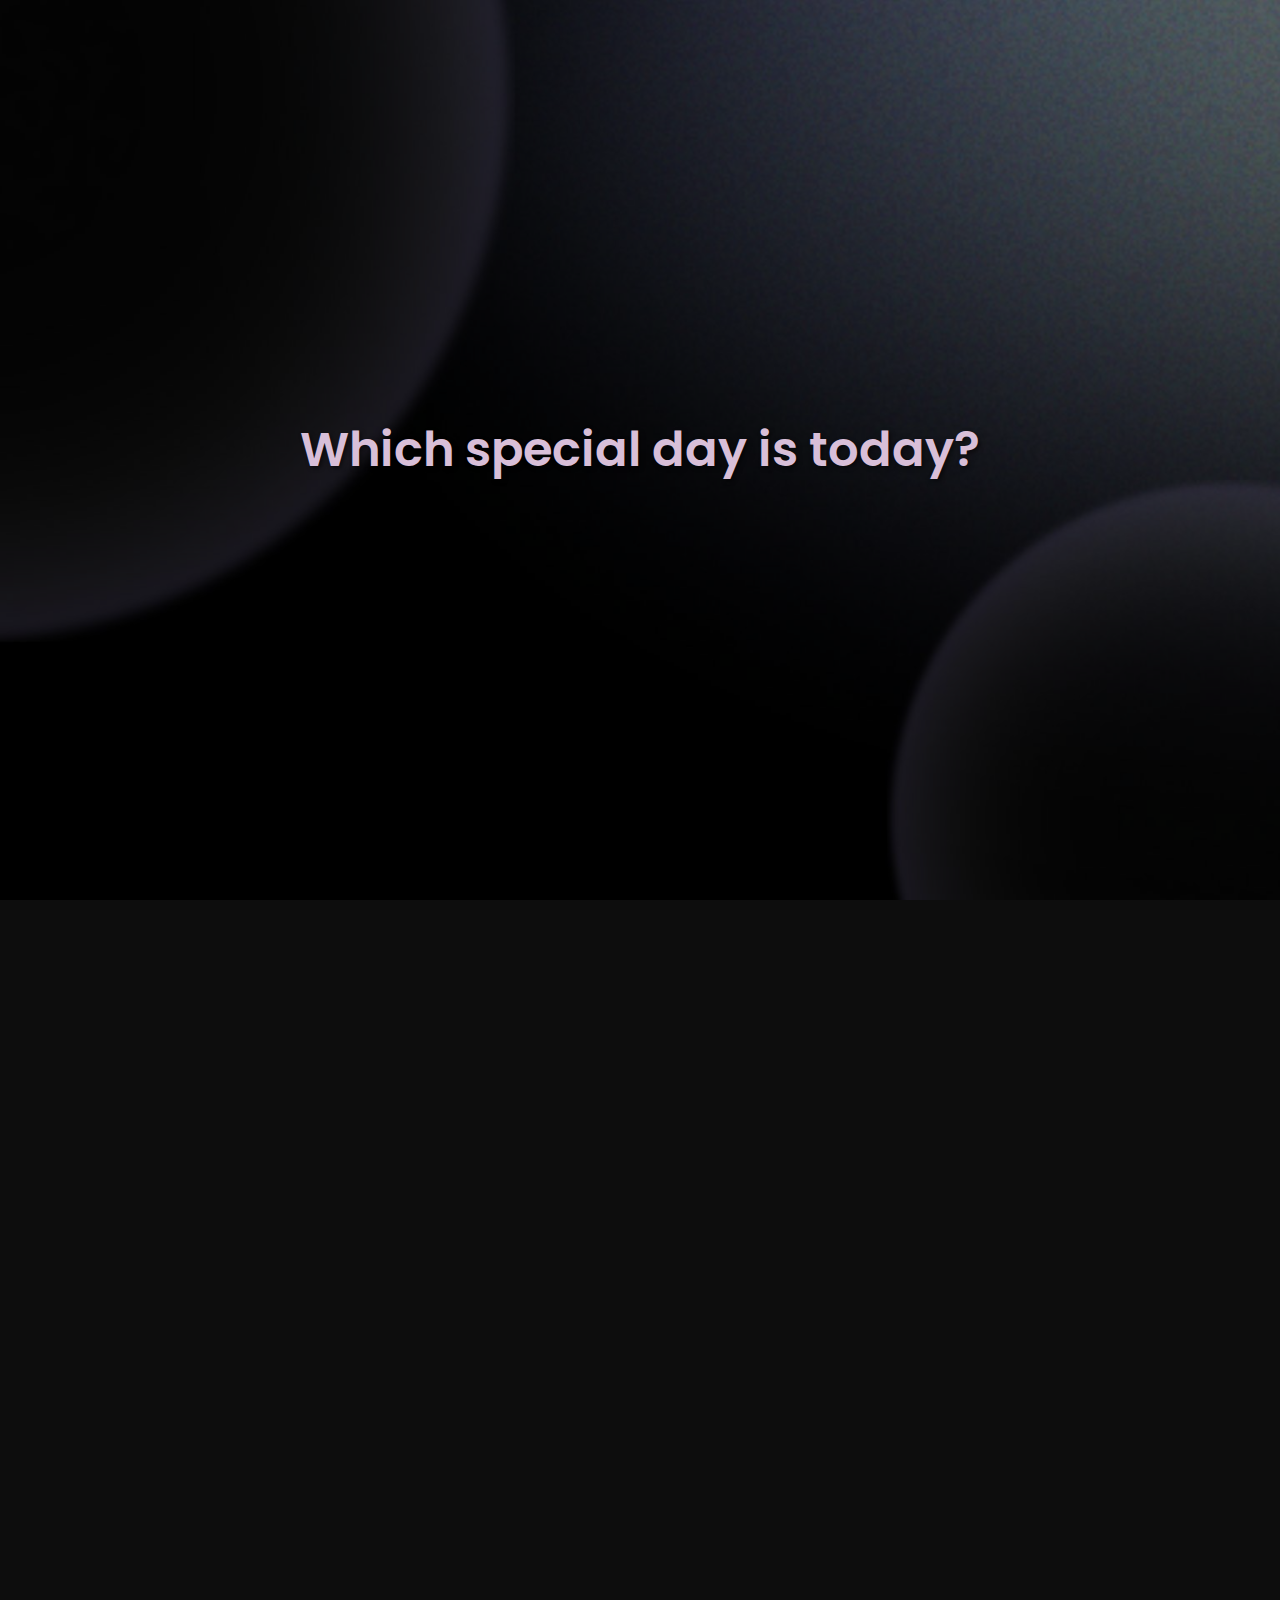
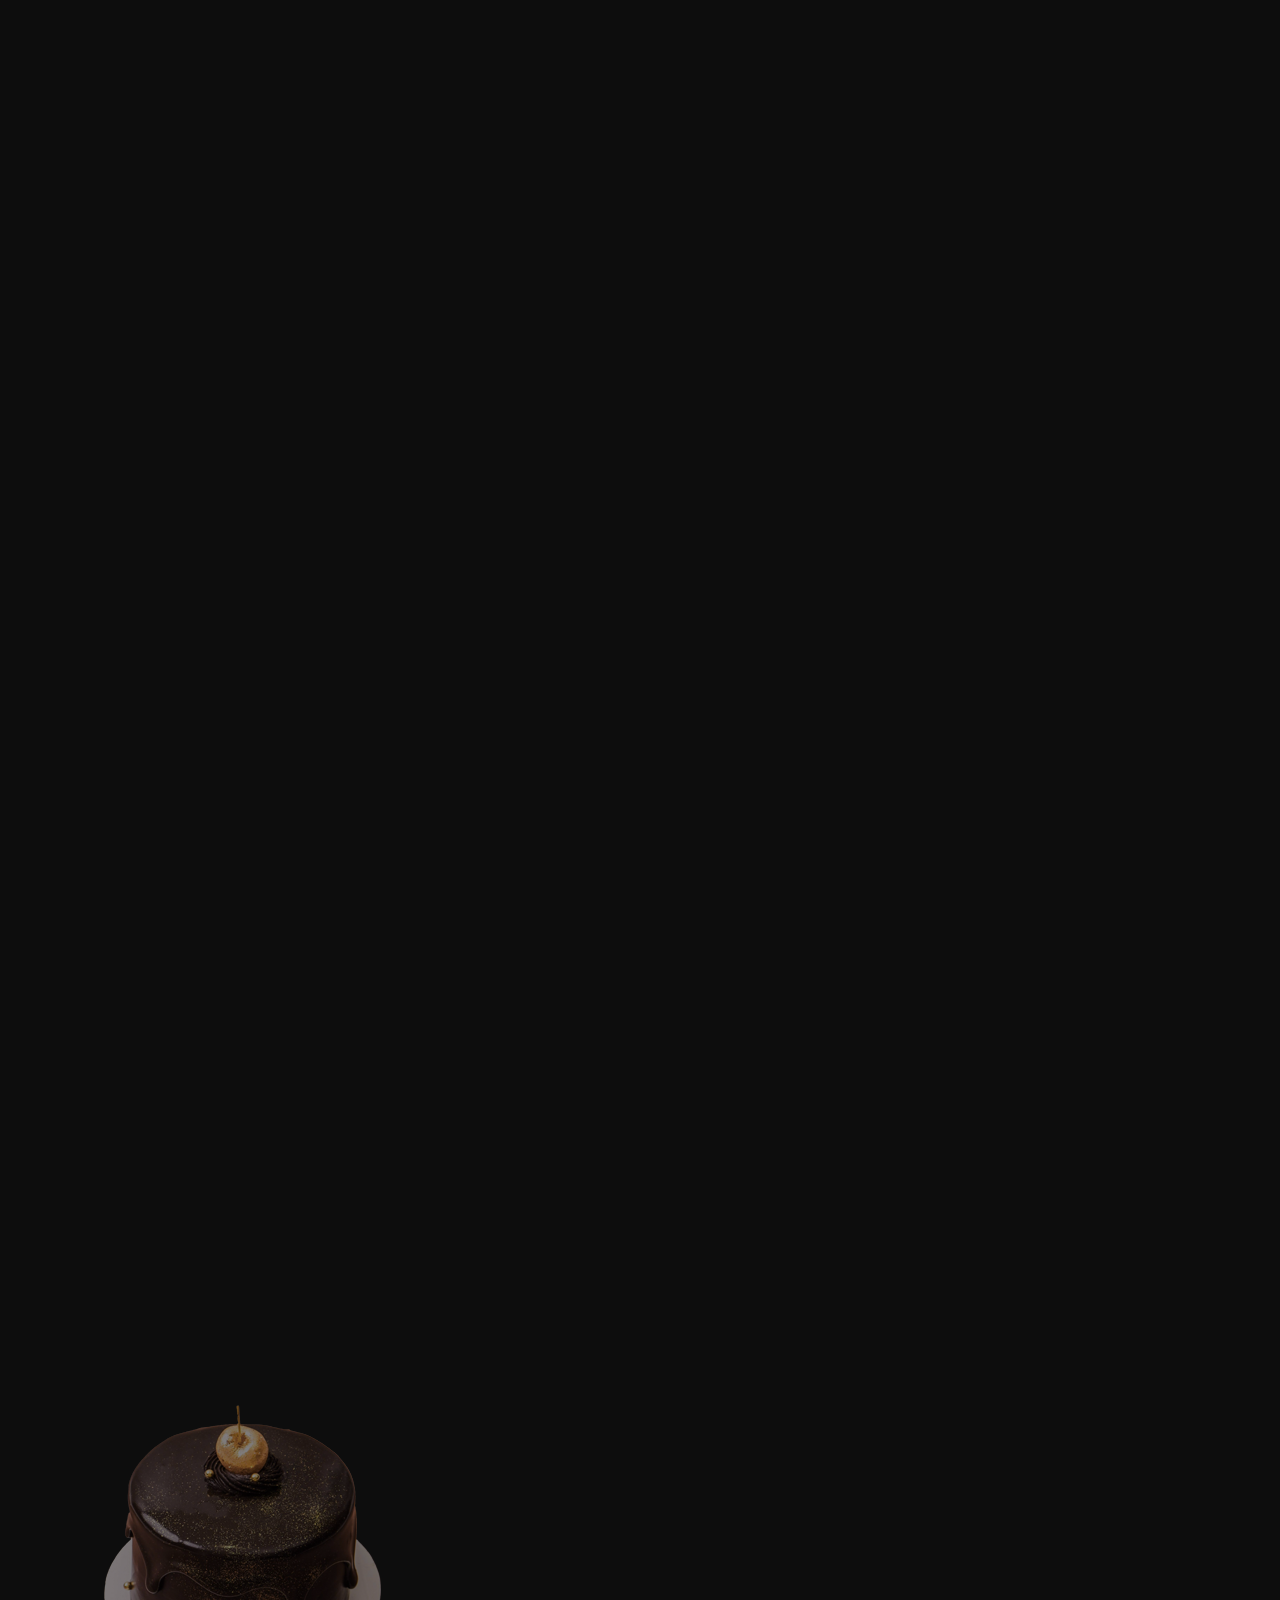
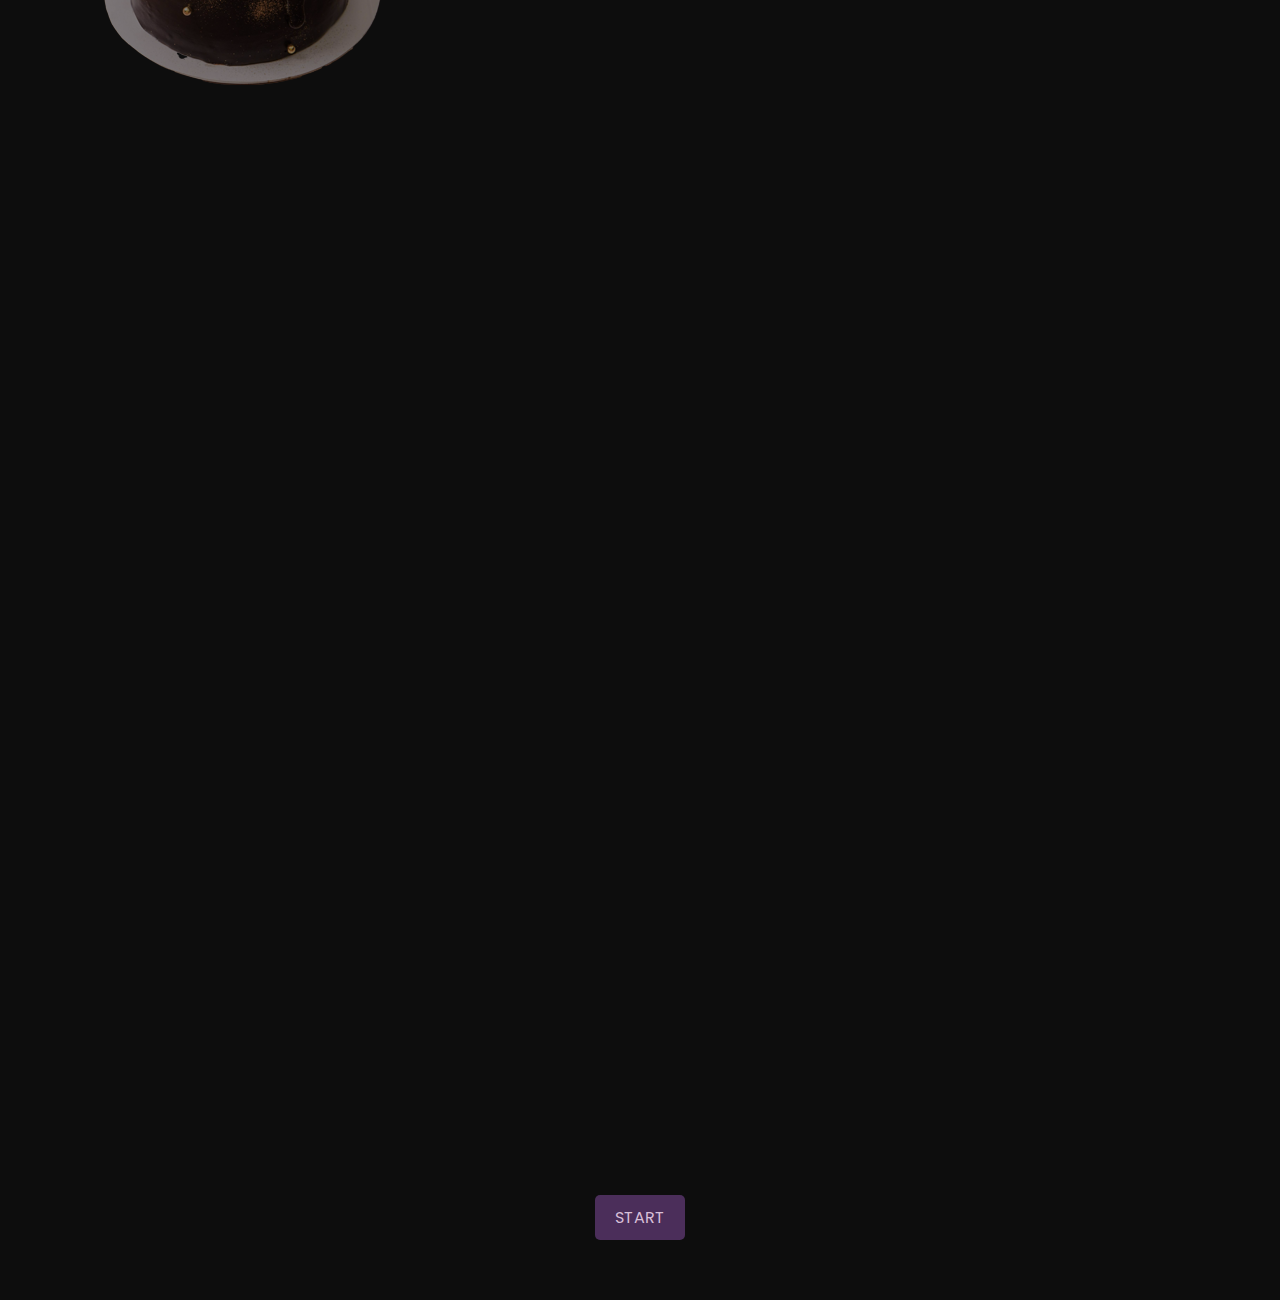
<file: index.html>
<!DOCTYPE html>
<html lang="en">
<head>
    <meta charset="UTF-8">
    <meta name="viewport" content="width=device-width, initial-scale=1.0">
    <title>Happy Birthday Peter!</title>
    <link rel="icon" type="image/x-icon" href="/images/favicon.ico?v=1">
    <link rel="apple-touch-icon" href="/images/apple-touch-icon.png">
    <link rel="stylesheet" href="style.css">
    <link href="https://fonts.googleapis.com/css2?family=Poppins:wght@300;400;600&display=swap" rel="stylesheet">
</head>
<body>
    <div class="index-sections">
        <section class="index-section">
            <h2>Which special day is today?</h2>
        </section>
        <section class="index-section">
            <h2>Oh.</h2>
        </section>
        <section class="index-section">
            <h2>It's my Peter Pan's Birthday!!</h2>
        </section>
        <section class="index-section">
            <div class="cake-container">
                <img src="images/cake.png" alt="Birthday Cake" class="cake-img">
                <h2>
                    Happy Birthday<br>
                    my favorite man on earth  <span class="heart-emoji">🤍</span>
                </h2>
            </div>
        </section>
        <section class="index-section">
            <h2>Press START to let the surprises begin !</h2>
            <a href="you-as-a.html" class="next-btn">START</a>
        </section>
    </div>
    <script src="script.js"></script>
</body>
</html>
</file>
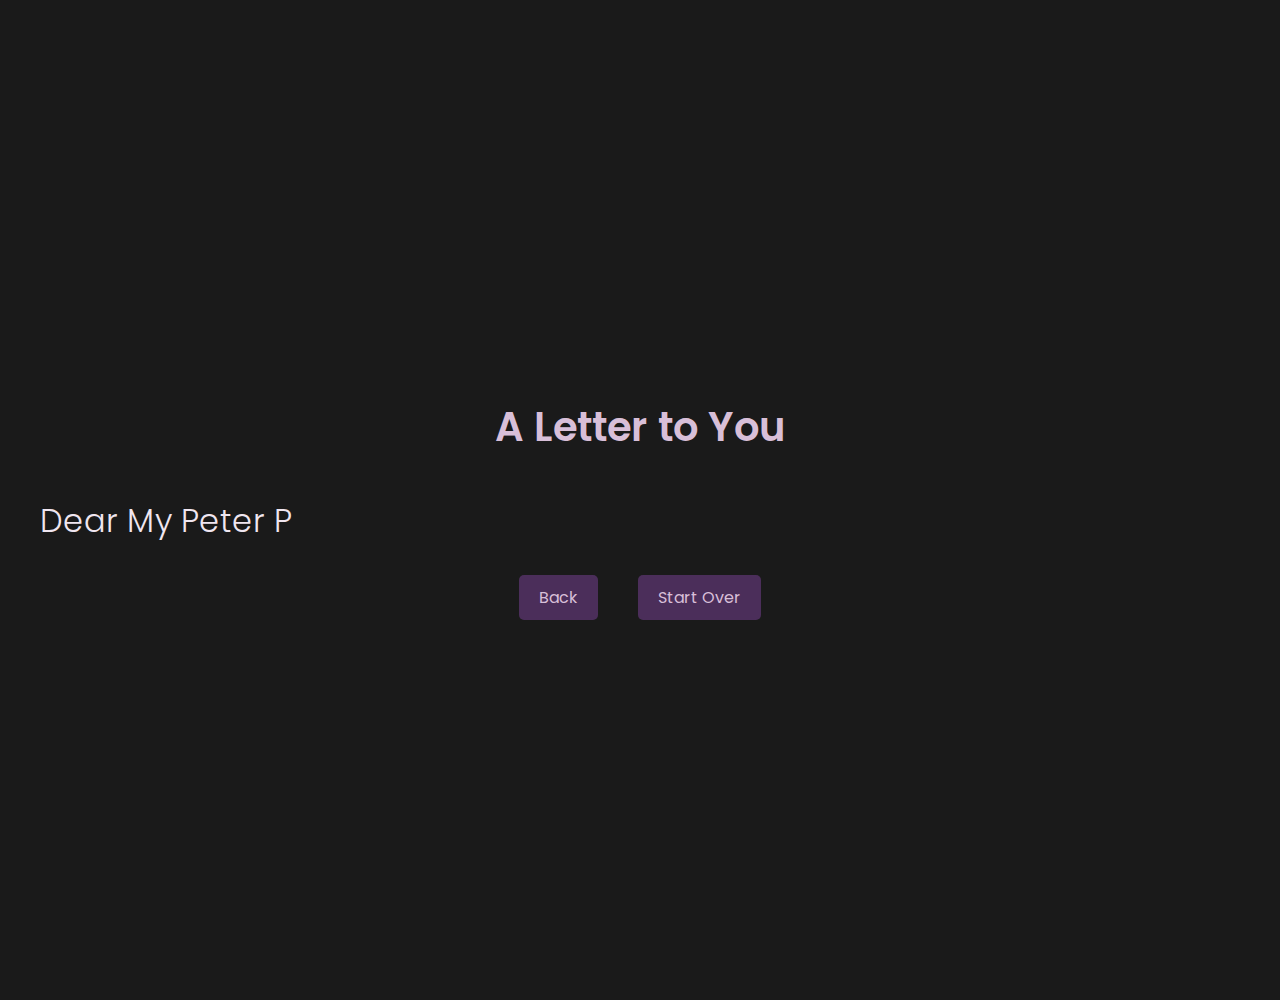
<file: letter.html>
<!DOCTYPE html>
<html lang="en">
<head>
    <meta charset="UTF-8">
    <title>A Letter to You</title>
    <link rel="stylesheet" href="style.css">
    <link href="https://fonts.googleapis.com/css2?family=Poppins:wght@300;400;600&display=swap" rel="stylesheet">
</head>
<body>
    <div class="letter-page">
        <h1>A Letter to You</h1>
        <p id="letter-text"></p>
        <div class="button-group">
            <a href="love-coupons.html" class="next-btn">Back</a>
            <a href="index.html" class="next-btn">Start Over</a>
        </div>
    </div>
    <script src="script.js"></script>
</body>
</html>
</file>
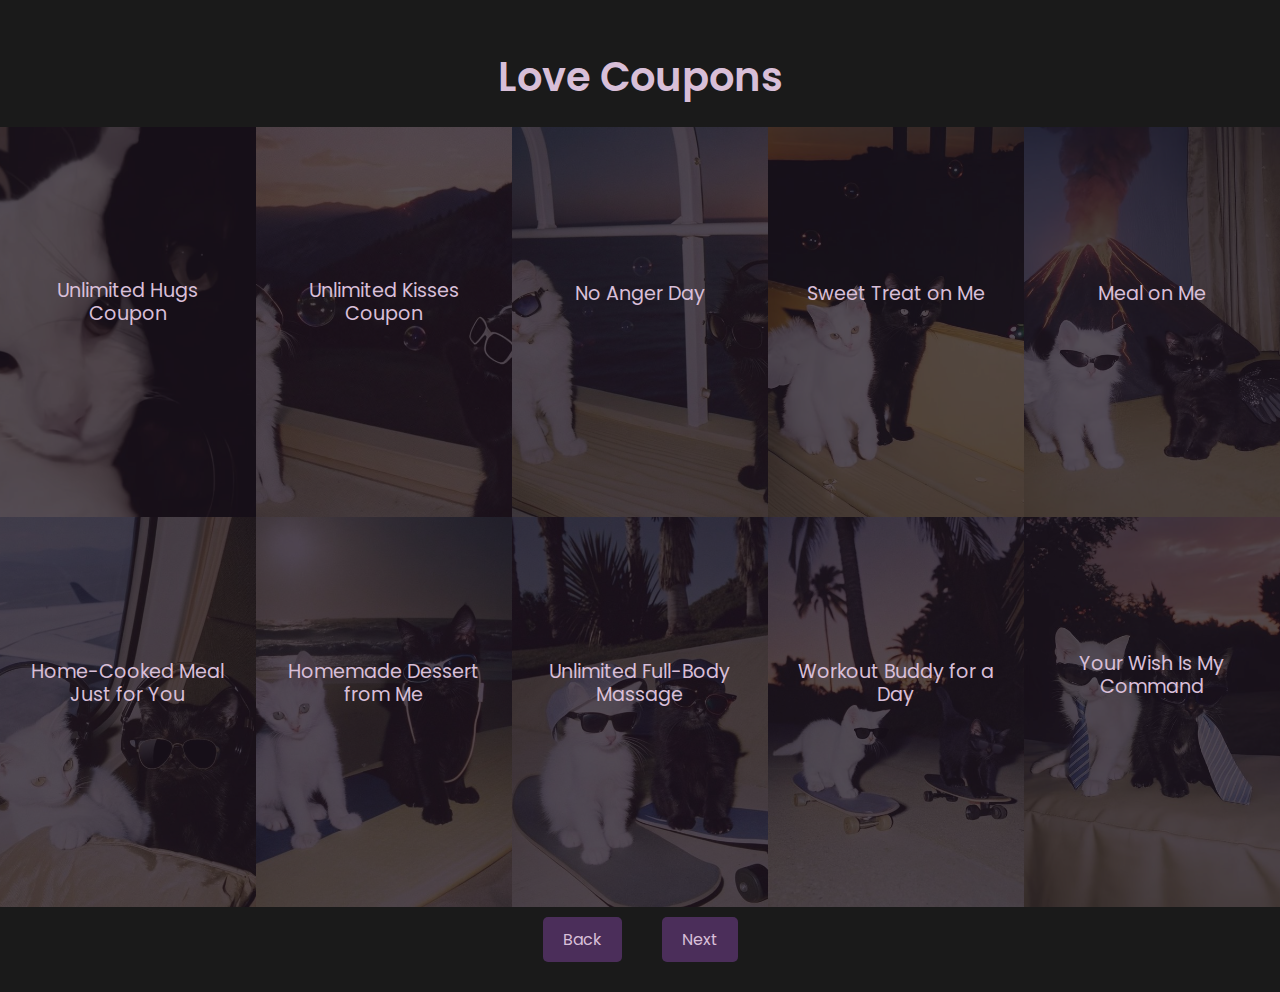
<file: love-coupons.html>
<!DOCTYPE html>
<html lang="en">
<head>
    <meta charset="UTF-8">
    <title>Love Coupons</title>
    <link rel="stylesheet" href="style.css">
    <link href="https://fonts.googleapis.com/css2?family=Poppins:wght@300;400;600&display=swap" rel="stylesheet">
</head>
<body>
    <div class="love-coupons-page">
        <h1>Love Coupons</h1>
        <div class="coupon-grid">
            <div class="coupon-card">
                <div class="coupon-content">
                    <h2>Unlimited Hugs Coupon</h2>
                    <p>Redeem for endless warm hugs anytime, any day! 🤗</p>
                </div>
            </div>
            <div class="coupon-card">
                <div class="coupon-content">
                    <h2>Unlimited Kisses Coupon</h2>
                    <p>Get all the sweet kisses you want – no limit! 💋</p>
                </div>
            </div>
            <div class="coupon-card">
                <div class="coupon-content">
                    <h2>No Anger Day</h2>
                    <p>One-time use: I promise not to be mad or sulk for the whole day! 😊</p>
                </div>
            </div>
            <div class="coupon-card">
                <div class="coupon-content">
                    <h2>Sweet Treat on Me</h2>
                    <p>One-time use: I’ll buy you your favorite snack or dessert! 🍰</p>
                </div>
            </div>
            <div class="coupon-card">
                <div class="coupon-content">
                    <h2>Meal on Me</h2>
                    <p>One-time use: I’ll treat you to a full meal of your choice! 🍽️</p>
                </div>
            </div>
            <div class="coupon-card">
                <div class="coupon-content">
                    <h2>Home-Cooked Meal Just for You</h2>
                    <p>One-time use: I’ll cook you a homemade meal with love! 🧑‍🍳💕</p>
                </div>
            </div>
            <div class="coupon-card">
                <div class="coupon-content">
                    <h2>Homemade Dessert from Me</h2>
                    <p>One-time use: I’ll make you a sweet treat with all my heart! 🍪</p>
                </div>
            </div>
            <div class="coupon-card">
                <div class="coupon-content">
                    <h2>Unlimited Full-Body Massage</h2>
                    <p>Redeem for a full-body massage anytime – as long as you want! 💆‍♂️💆‍♀️</p>
                </div>
            </div>
            <div class="coupon-card">
                <div class="coupon-content">
                    <h2>Workout Buddy for a Day</h2>
                    <p>One-time use: I’ll go exercise with you and won’t complain once! 🏋️‍♂️💪</p>
                </div>
            </div>
            <div class="coupon-card">
                <div class="coupon-content">
                    <h2>Your Wish Is My Command</h2>
                    <p>One-time use: Ask for one thing and I’ll make it happen (as long as it's not illegal 😜)!</p>
                </div>
            </div>
        </div>
        <div class="button-group">
            <a href="you-as-a.html" class="next-btn">Back</a>
            <a href="letter.html" class="next-btn">Next</a>
        </div>
    </div>
</body>
</html>
</file>
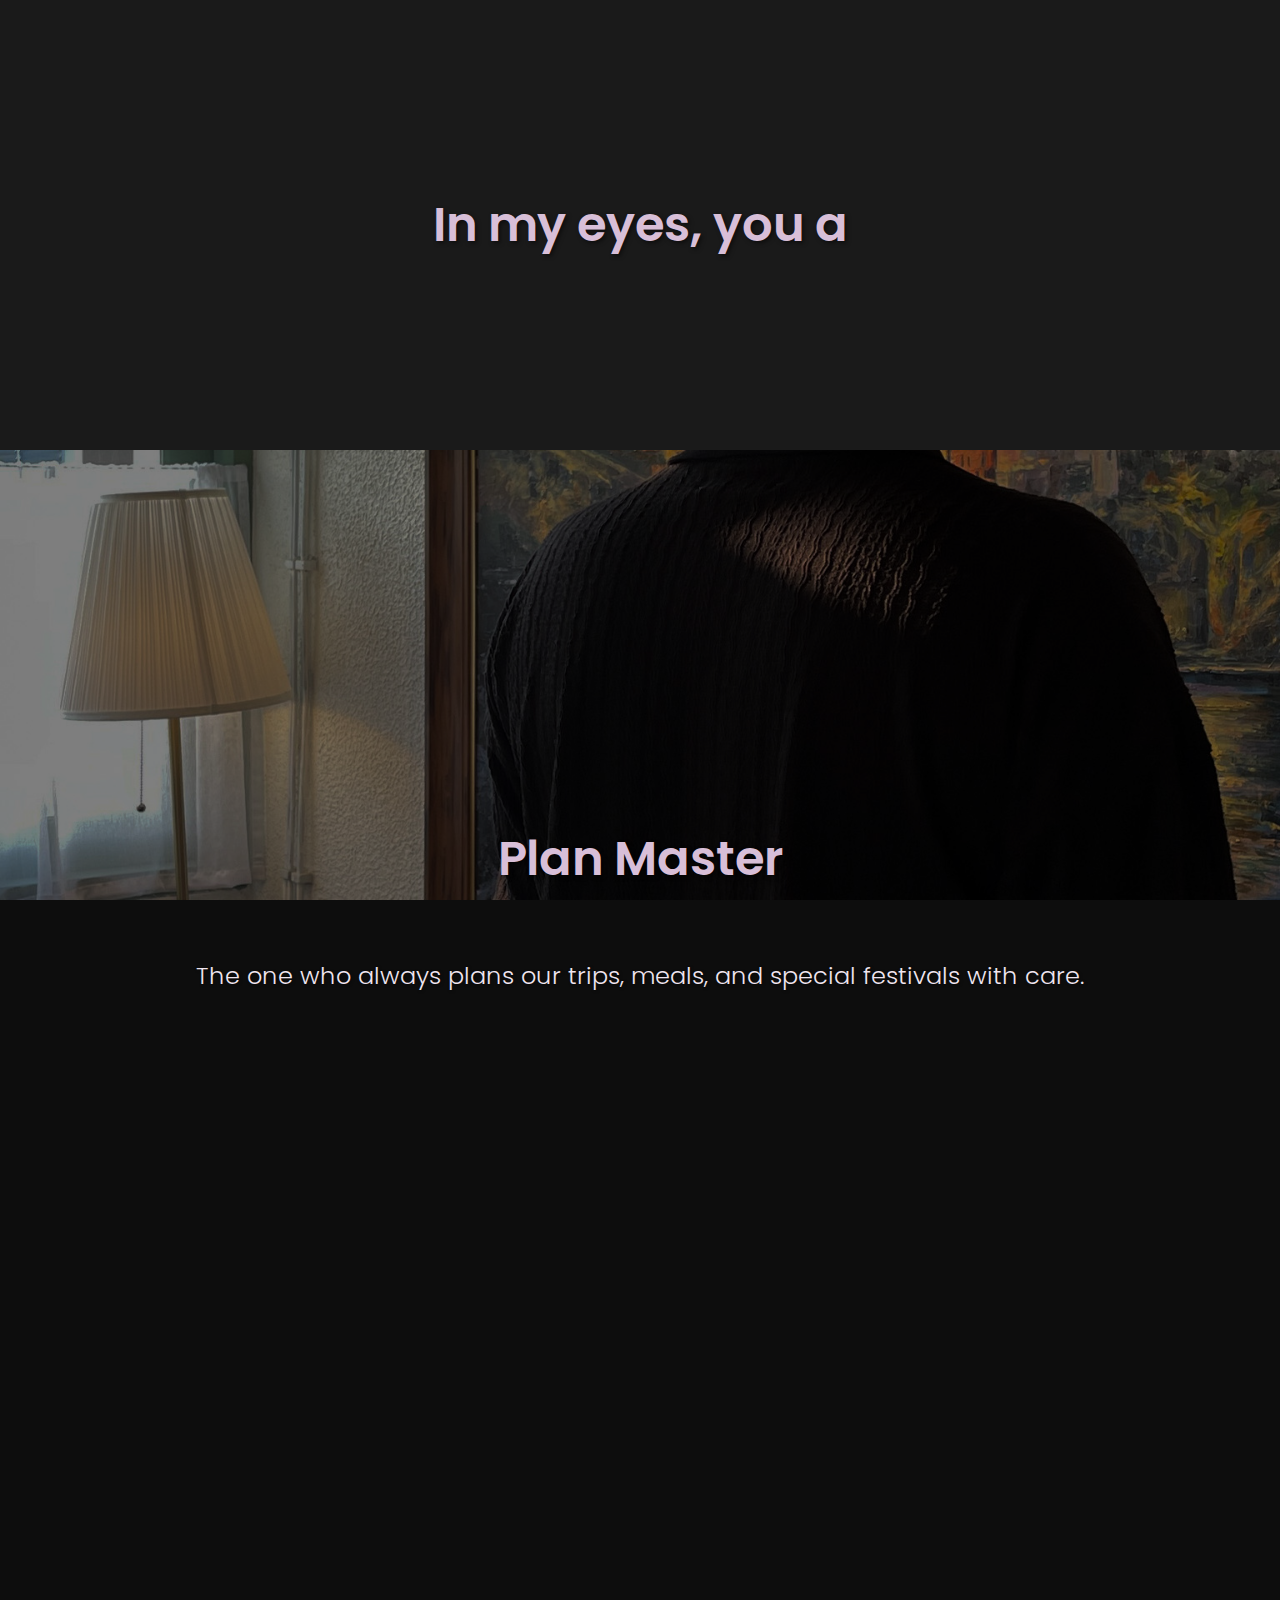
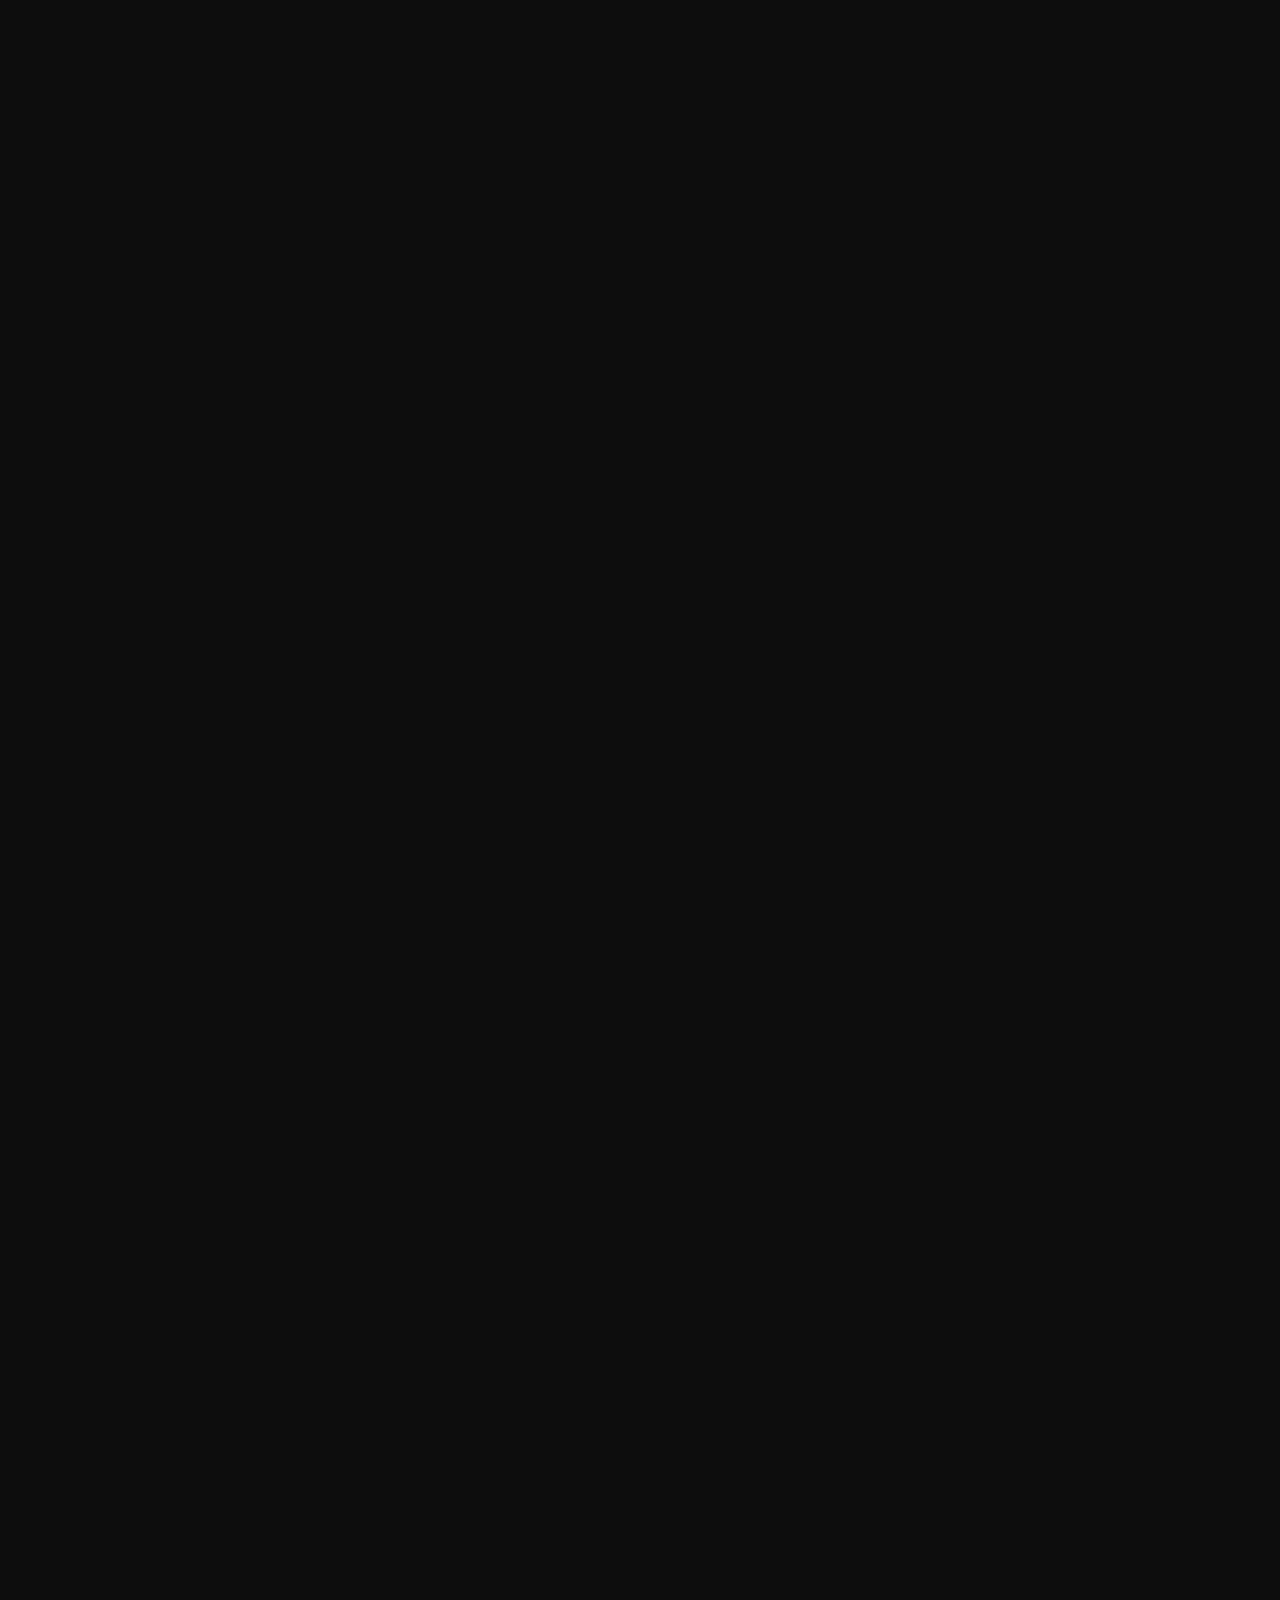
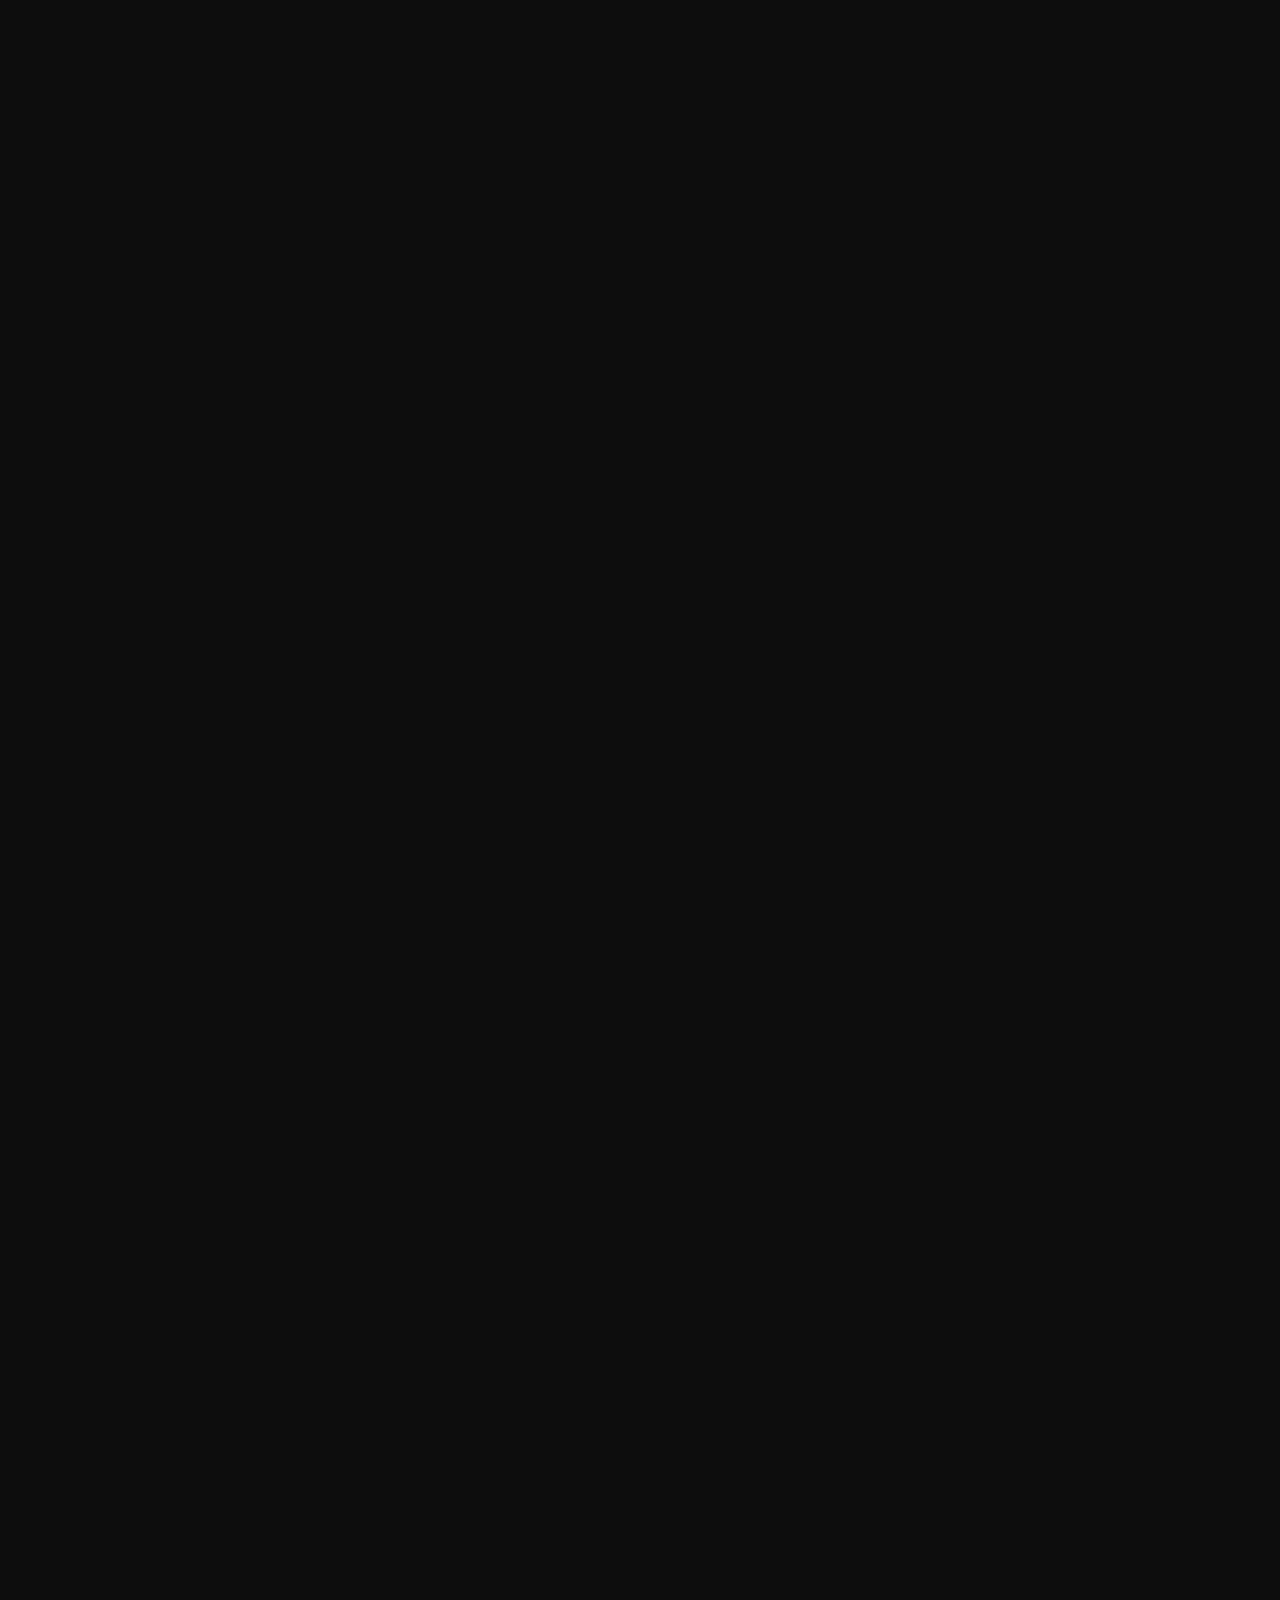
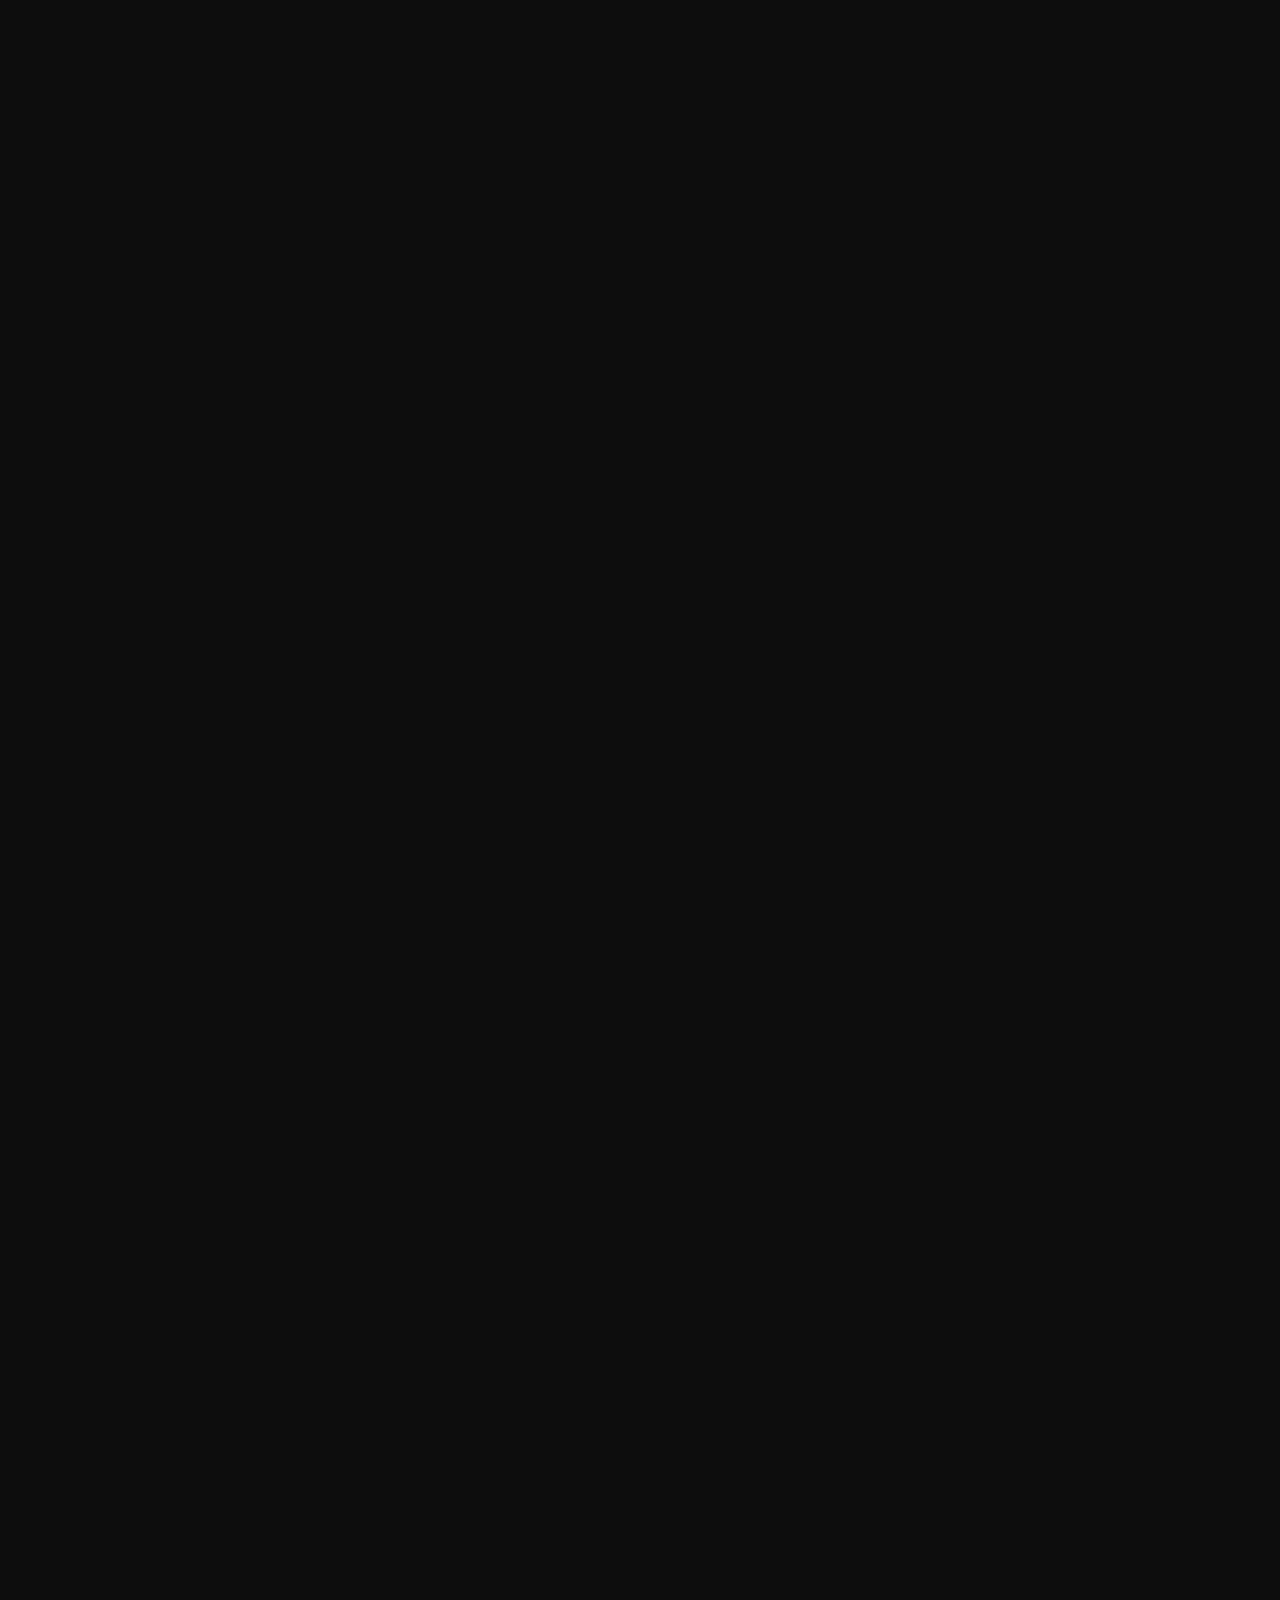
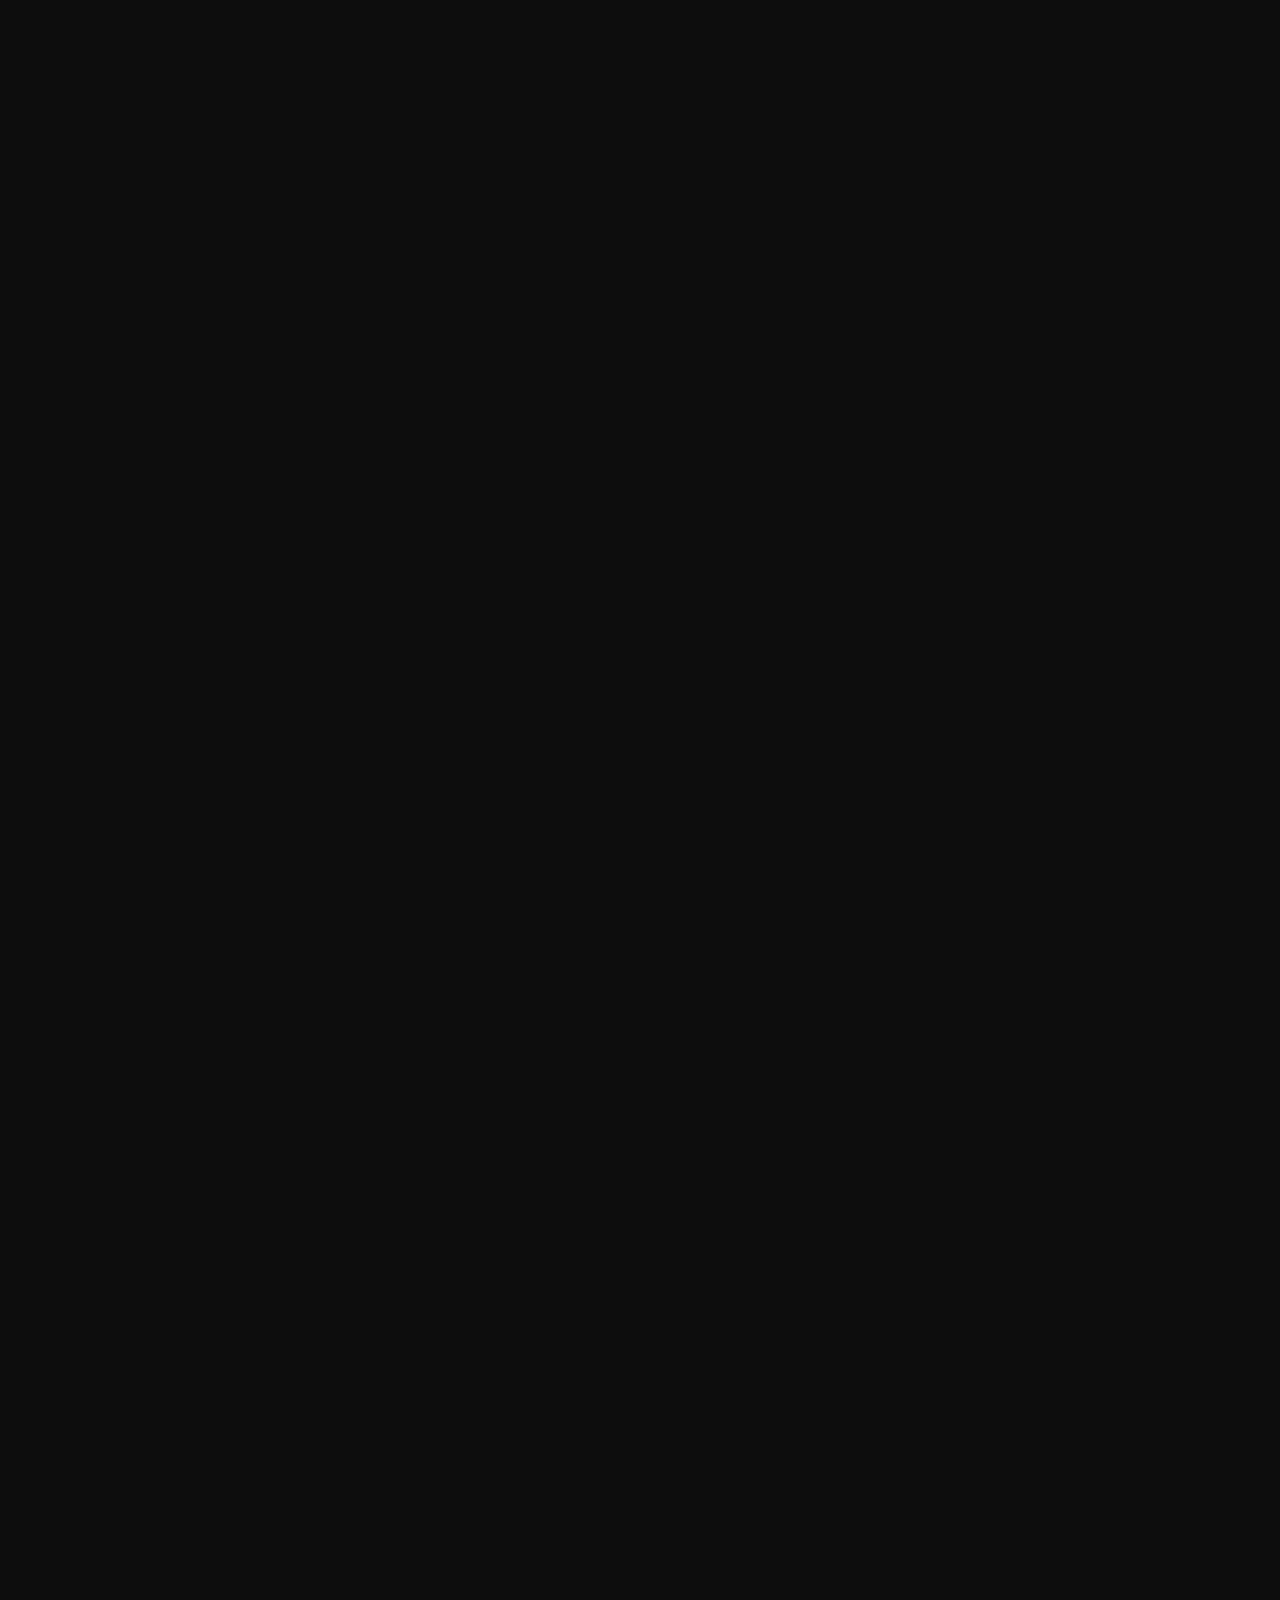
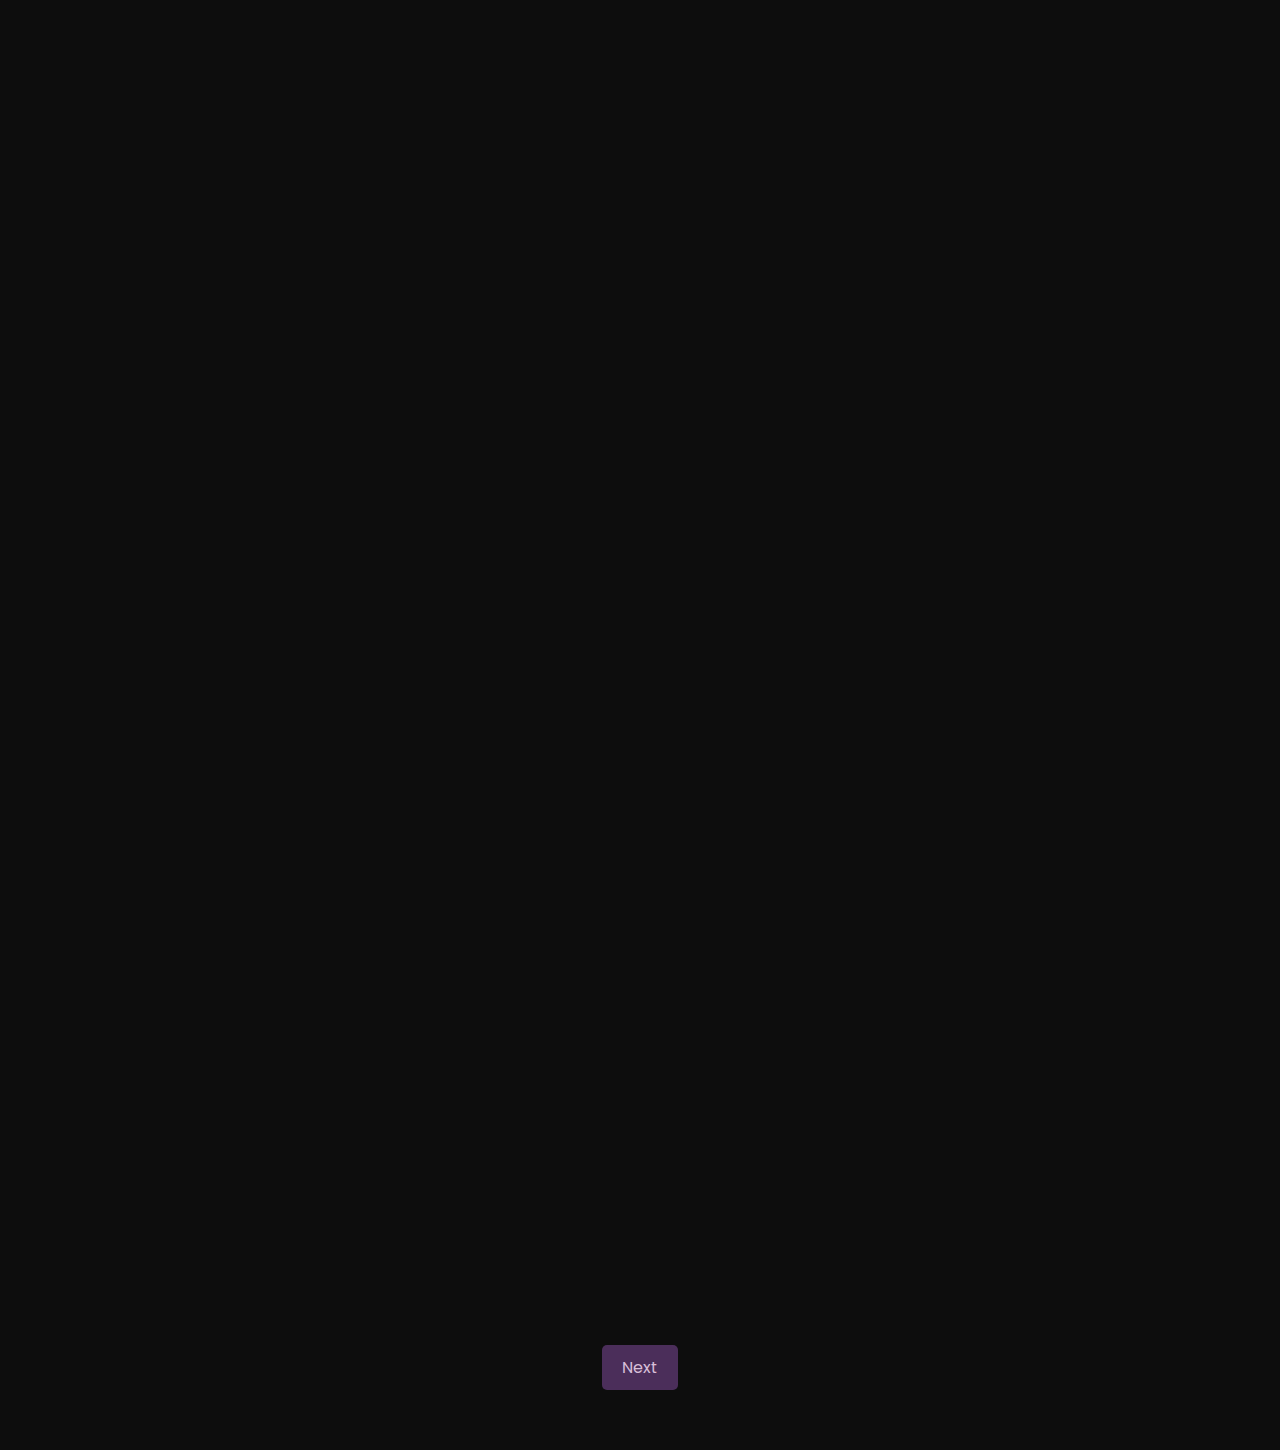
<file: you-as-a.html>
<!DOCTYPE html>
<html lang="en">
<head>
    <meta charset="UTF-8">
    <title>You as a...</title>
    <link rel="stylesheet" href="style.css">
    <link href="https://fonts.googleapis.com/css2?family=Poppins:wght@300;400;600&display=swap" rel="stylesheet">
</head>
<body>
    <div class="you-sections">
        <section class="you-section intro-section">
            <h2 id="intro-heading"></h2>
        </section>
        <section class="you-section">
            <h2>Plan Master</h2>
            <p class="section-detail">The one who always plans our trips, meals, and special festivals with care.</p>
        </section>
        <section class="you-section">
            <h2>My Beethoven - with the perfect pitch</h2>
            <p class="section-detail">My favorite musician in the world, the most talented with a perfect pitch.</p>
        </section>
        <section class="you-section">
            <h2>Sweetheart</h2>
            <p class="section-detail">A sweet, kind, generous, and warm-hearted man.</p>
        </section>
        <section class="you-section">
            <h2>Pocket Engineer</h2>
            <p class="section-detail">My little engineer who always uses your engineering sense to help me out.</p>
        </section>
        <section class="you-section">
            <h2>My no.2 dad</h2>
            <p class="section-detail">My second dad who always spoils me, takes care of me, and supports me in every way.</p>
        </section>
        <section class="you-section">
            <h2>Gentleman</h2>
            <p class="section-detail">A true gentleman who respects others and speaks kindly.</p>
        </section>
        <section class="you-section">
            <h2>Mr. Swagger</h2>
            <p class="section-detail">A cool guy who always acts stylish (AXE!), and honestly, you're super cool.</p>
        </section>
        <section class="you-section">
            <h2>Go-getter</h2>
            <p class="section-detail">A guy who is determined to achieve goals with so much passion.</p>
        </section>
        <section class="you-section">
            <h2>My personal Giggle Maker</h2>
            <p class="section-detail">The person who makes every moment fun and always brings laughter to my life.</p>
        </section>
        <section class="you-section">
            <h2>Green Flag Guy</h2>
            <p class="section-detail">A guy who is perfect boyfriend material, with nothing much to worry about.</p>
            <a href="love-coupons.html" class="next-btn">Next</a>
        </section>
    </div>
    <script src="script.js"></script>
</body>
</html>
</file>
<file: style.css>
html, body {
    font-family: 'Poppins', sans-serif;
    background-color: #1a1a1a; /* ดำเข้ม */
    color: #d8bfd8; /* ม่วงอ่อน */
    margin: 0;
    padding: 0;
    min-height: 100vh;
    width: 100%; /* เต็มความกว้าง */
    overflow-x: hidden; /* ซ่อน scrollbar แนวนอน */
}

h1 {
    font-size: 2.5rem;
    font-weight: 600;
    color: #d8bfd8;
    margin-bottom: 20px;
}

p {
    font-size: 1rem;
    font-weight: 300;
    color: #b0a8b9;
}

.next-btn {
    display: inline-block;
    padding: 10px 20px;
    background: #4b2e5a;
    color: #d8bfd8;
    text-decoration: none;
    border-radius: 5px;
    margin: 10px;
    font-size: 1rem;
}

.next-btn:hover {
    background: #6b4e7a;
}

/* Index Page (Big Picture Style) */
.index-sections {
    margin: 0;
    padding: 0;
}

.index-section {
    position: relative;
    height: 100vh; /* เต็มจอ */
    width: 100vw; /* เต็มความกว้าง */
    display: flex;
    justify-content: center;
    align-items: center;
    background-size: cover;
    background-position: center;
    background-attachment: fixed;
    background-repeat: no-repeat;
}

/* เพิ่มเลเยอร์สีดำจาง ๆ */
.index-section::before {
    content: '';
    position: absolute;
    top: 0;
    left: 0;
    width: 100%;
    height: 100%;
    background: rgba(0, 0, 0, 0.5); /* สีดำจาง ๆ */
}

/* กำหนดพื้นหลังให้แต่ละ section */
.index-section:nth-child(1) {
    background-image: url('images/bg1.jpg');
}
.index-section:nth-child(2) {
    background-image: url('images/bg2.jpg');
}
.index-section:nth-child(3) {
    background-image: url('images/bg3.jpg');
}
.index-section:nth-child(4) {
    background-image: url('images/bg4.jpg');
}
.index-section:nth-child(5) {
    background-image: url('images/bg5.jpg');
}

.index-section h2 {
    font-size: 3rem;
    font-weight: 600;
    color: #d8bfd8;
    opacity: 0;
    transition: opacity 1s ease;
    text-shadow: 2px 2px 4px rgba(0, 0, 0, 0.5);
    z-index: 1; /* ให้ข้อความอยู่เหนือเลเยอร์สีดำ */
}

.index-section h2.visible {
    opacity: 1;
}

.index-section .next-btn {
    position: absolute;
    bottom: 50px;
    z-index: 1; /* ให้ปุ่มอยู่เหนือเลเยอร์สีดำ */
}

/* Section 4: Cake and Text Layout */
.index-section:nth-child(4) {
    display: flex;
    justify-content: center; /* จัดกึ่งกลางทั้งแนวนอน */
    align-items: center;
    padding: 0 50px; /* เพิ่ม padding เพื่อให้มีระยะห่างจากขอบ */
}

.cake-container {
    display: flex;
    justify-content: center; /* จัดกึ่งกลาง */
    align-items: center;
    width: 100%;
    max-width: 1200px; /* จำกัดความกว้างสูงสุด */
    gap: 40px; /* ระยะห่างระหว่างรูปเค้กและข้อความ */
}

.cake-img {
    width: 300px; /* ขนาดรูปเค้ก (square) */
    height: 300px;
    object-fit: cover; /* รักษาสัดส่วนของรูป */
}

.index-section:nth-child(4) h2 {
    text-align: center;
    flex: 1; /* ให้ข้อความใช้พื้นที่ที่เหลือ */
    line-height: 1.5; /* เพิ่มระยะห่างระหว่างบรรทัด */
}

.heart-emoji {
    font-size: 2rem; /* ขนาดอิโมจิ */
}

/* You as a... (Big Picture Style) */
.you-sections {
    margin: 0;
    padding: 0;
}

.you-section {
    position: relative;
    height: 100vh; /* เต็มจอ */
    width: 100vw; /* เต็มความกว้าง */
    display: flex;
    flex-direction: column; /* เปลี่ยนเป็น column เพื่อให้ h2 และ p เรียงกัน */
    justify-content: center;
    align-items: center;
    background-size: cover; /* ใช้ cover เพื่อให้รูปเต็มจอ */
    background-position: center;
    background-attachment: fixed; /* ให้รูปพื้นหลังคงที่ขณะเลื่อน */
    background-repeat: no-repeat; /* ป้องกันการซ้ำของรูป */
}

/* เพิ่มเลเยอร์สีดำจาง ๆ ด้วย ::before */
.you-section::before {
    content: '';
    position: absolute;
    top: 0;
    left: 0;
    width: 100%;
    height: 100%;
    background: rgba(0, 0, 0, 0.5); /* สีดำจาง ๆ */
}

/* Intro Section (ยกเว้นเลเยอร์สีดำ) */
.you-section.intro-section {
    background-color: #1a1a1a; /* พื้นหลังสีดำเข้ม */
    background-image: none; /* ไม่ใช้รูปพื้นหลัง */
    height: 50vh; /* ลดความสูงลงครึ่งหนึ่ง */
}

.you-section.intro-section::before {
    display: none; /* ไม่แสดงเลเยอร์สีดำใน intro-section */
}

/* กำหนดพื้นหลังให้แต่ละ section */
.you-section:nth-child(2) {
    background-image: url('images/you1.jpg');
}
.you-section:nth-child(3) {
    background-image: url('images/you2.jpg');
}
.you-section:nth-child(4) {
    background-image: url('images/you3.jpg');
}
.you-section:nth-child(5) {
    background-image: url('images/you4.jpg');
}
.you-section:nth-child(6) {
    background-image: url('images/you5.jpg');
}
.you-section:nth-child(7) {
    background-image: url('images/you6.jpg');
}
.you-section:nth-child(8) {
    background-image: url('images/you7.jpg');
}
.you-section:nth-child(9) {
    background-image: url('images/you8.jpg');
}
.you-section:nth-child(10) {
    background-image: url('images/you9.jpg');
}
.you-section:nth-child(11) {
    background-image: url('images/you10.jpg');
}

.you-section h2 {
    font-size: 3rem;
    font-weight: 600;
    color: #d8bfd8;
    opacity: 0; /* เริ่มต้นซ่อน */
    transition: opacity 1s ease; /* Fade-in 1 วินาที */
    text-shadow: 2px 2px 4px rgba(0, 0, 0, 0.5); /* เพิ่มเงาให้ข้อความชัด */
    z-index: 1; /* ให้ข้อความอยู่เหนือเลเยอร์สีดำ */
}

.you-section h2.visible {
    opacity: 1; /* แสดงเมื่ออยู่ใน viewport */
}

.you-section .section-detail {
    font-size: 1.5rem; /* ขนาดตัวอักษรสำหรับ detail */
    font-weight: 300;
    color: #f0e6f0;
    opacity: 0; /* ซ่อนไว้ก่อน */
    transition: opacity 1s ease; /* ใช้ transition เพื่อให้โชว์แบบนุ่มนวล */
    text-shadow: 1px 1px 3px rgba(0, 0, 0, 0.5);
    z-index: 1;
    text-align: center;
    max-width: 80%; /* จำกัดความกว้างเพื่อให้อ่านง่าย */
}

.you-section .section-detail.visible {
    opacity: 1; /* โชว์เมื่อเลื่อนถึง */
}

.you-section .next-btn {
    position: absolute;
    bottom: 50px;
    z-index: 1; /* ให้ปุ่มอยู่เหนือเลเยอร์สีดำ */
}

/* Love Coupons Page */
.love-coupons-page {
    display: flex;
    flex-direction: column;
    justify-content: space-between;
    align-items: center;
    min-height: 100vh;
    padding: 20px;
    background-color: #1a1a1a;
}

.love-coupons-page h1 {
    text-align: center;
}

.coupon-grid {
    display: grid;
    grid-template-columns: repeat(5, 1fr);
    grid-template-rows: repeat(2, 1fr);
    width: 100vw;
    height: calc(100vh - 120px);
    margin: 0;
}

.coupon-card {
    position: relative;
    border-radius: 0;
    overflow: hidden;
    display: flex;
    justify-content: center;
    align-items: center;
    background-size: cover;
    background-position: center;
}

.coupon-card:nth-child(1) { background-image: url('images/1.jpg'); }
.coupon-card:nth-child(2) { background-image: url('images/2.jpg'); }
.coupon-card:nth-child(3) { background-image: url('images/3.jpg'); }
.coupon-card:nth-child(4) { background-image: url('images/4.jpg'); }
.coupon-card:nth-child(5) { background-image: url('images/5.jpg'); }
.coupon-card:nth-child(6) { background-image: url('images/6.jpg'); }
.coupon-card:nth-child(7) { background-image: url('images/7.jpg'); }
.coupon-card:nth-child(8) { background-image: url('images/8.jpg'); }
.coupon-card:nth-child(9) { background-image: url('images/9.jpg'); }
.coupon-card:nth-child(10) { background-image: url('images/10.jpg'); }

.coupon-card::before {
    content: '';
    position: absolute;
    top: 0;
    left: 0;
    width: 100%;
    height: 100%;
    background: rgba(0, 0, 0, 0.5);
    transition: opacity 0.3s ease;
}

.coupon-card:hover::before {
    opacity: 0;
}

.coupon-content {
    position: absolute;
    top: 0;
    left: 0;
    width: 100%;
    height: 100%;
    display: flex;
    flex-direction: column;
    justify-content: center; /* จัดกึ่งกลางแนวตั้ง */
    align-items: center; /* จัดกึ่งกลางแนวนอน */
    text-align: center; /* จัดข้อความให้อยู่กึ่งกลาง */
    padding: 15px; /* ลด padding เพื่อให้ข้อความไม่ชิดขอบเกินไป */
    background: rgba(43, 29, 47, 0.5);
    z-index: 1;
    box-sizing: border-box; /* ให้ padding รวมอยู่ในขนาด */
}

.coupon-content h2 {
    font-size: 1.2rem; /* ลดขนาดตัวอักษรเพื่อป้องกันตกขอบ */
    font-weight: 400;
    color: #d8bfd8;
    margin: 0 0 5px 0; /* เพิ่มระยะห่างด้านล่าง */
    transition: opacity 0.3s ease;
    line-height: 1.2; /* ป้องกันข้อความทับกัน */
    max-width: 90%; /* จำกัดความกว้างเพื่อป้องกันตกขอบ */
    word-wrap: break-word; /* ให้ข้อความตัดคำเมื่อถึงขอบ */
}

.coupon-content p {
    font-size: 0.9rem; /* ลดขนาดตัวอักษร */
    font-weight: 300;
    color: #f0e6f0;
    margin: 0;
    opacity: 0;
    transition: opacity 0.3s ease;
    line-height: 1.2;
    max-width: 90%; /* จำกัดความกว้างเพื่อป้องกันตกขอบ */
    word-wrap: break-word; /* ให้ข้อความตัดคำเมื่อถึงขอบ */
}

.coupon-card:hover .coupon-content h2 {
    opacity: 0;
}

.coupon-card:hover .coupon-content p {
    opacity: 1;
}

/* Letter Page */
.letter-page {
    display: flex;
    flex-direction: column;
    justify-content: center;
    align-items: center;
    min-height: 100vh;
    padding: 50px 20px;
    background-color: #1a1a1a;
}

.letter-page h1 {
    text-align: center;
}

#letter-text {
    font-size: 2rem; /* เพิ่มขนาดตัวอักษร */
    font-weight: 300;
    color: #f0e6f0;
    white-space: pre-wrap;
    margin: 20px 0;
    text-align: left; /* ชิดซ้าย */
    max-width: 1200px; /* ขยายความกว้างให้เต็มจอมากขึ้น */
    width: 100%; /* เต็มความกว้างของ container */
}

.button-group {
    display: flex;
    justify-content: center;
    gap: 20px;
}

/* Responsive Adjustment */
@media (max-width: 768px) {
    .coupon-grid {
        grid-template-columns: repeat(2, 1fr); /* 2 คอลัมน์ในหน้าจอเล็ก */
        grid-template-rows: repeat(5, 200px); /* 5 แถว */
    }
}
</file>
